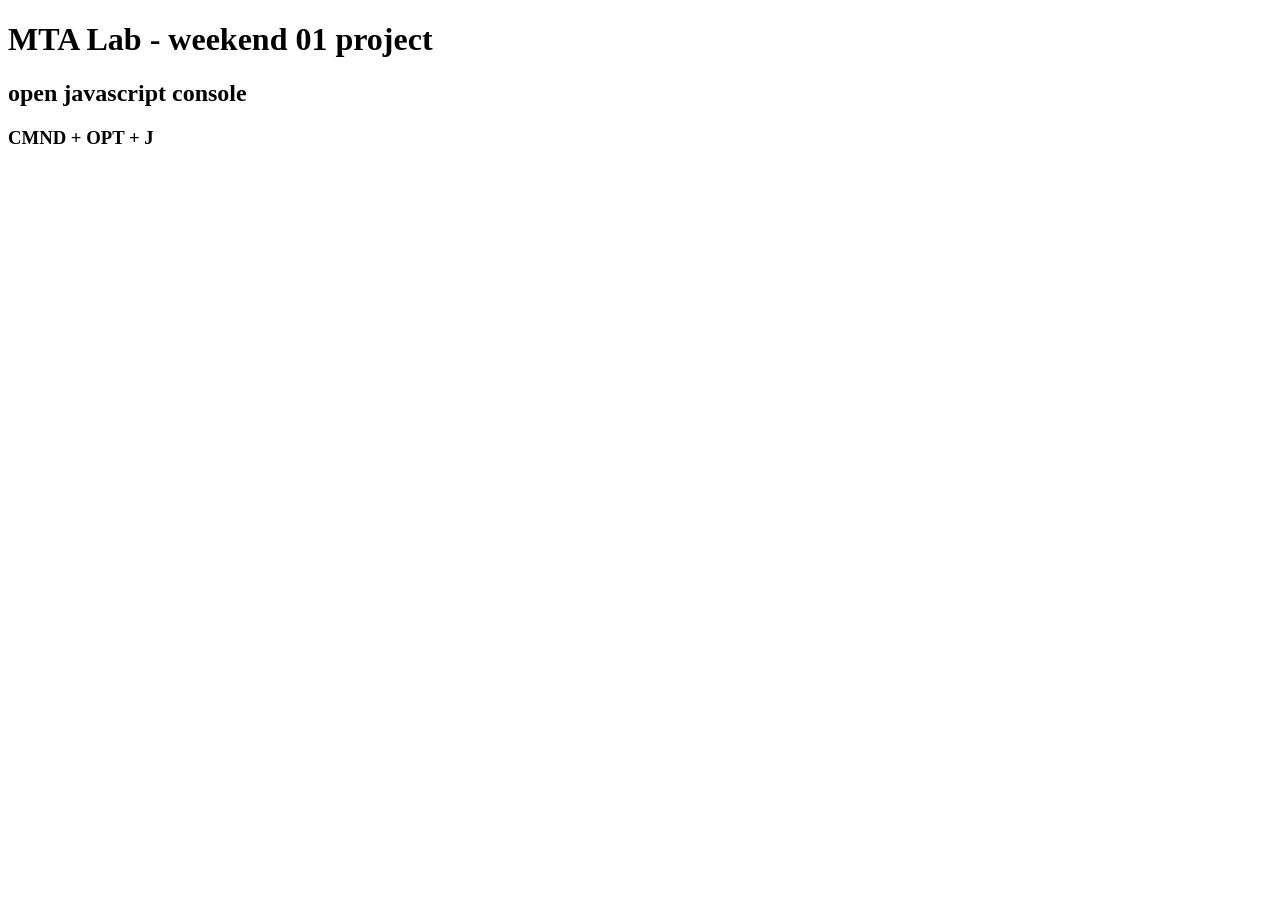
<file: ahi_shahar/week_01/MTA/index.html>
<!DOCTYPE html>
<html>
  <head>
    <meta charset="utf-8">
    <script src="main.js" type="text/javascript"></script>
    <title>MTA Lab - weekend 01 project</title>
  </head>
  <body>
    <h1> MTA Lab - weekend 01 project</h1>
    <h2> open javascript console</h2>
    <h3> CMND + OPT + J </h3>
  </body>
</html>
</file>
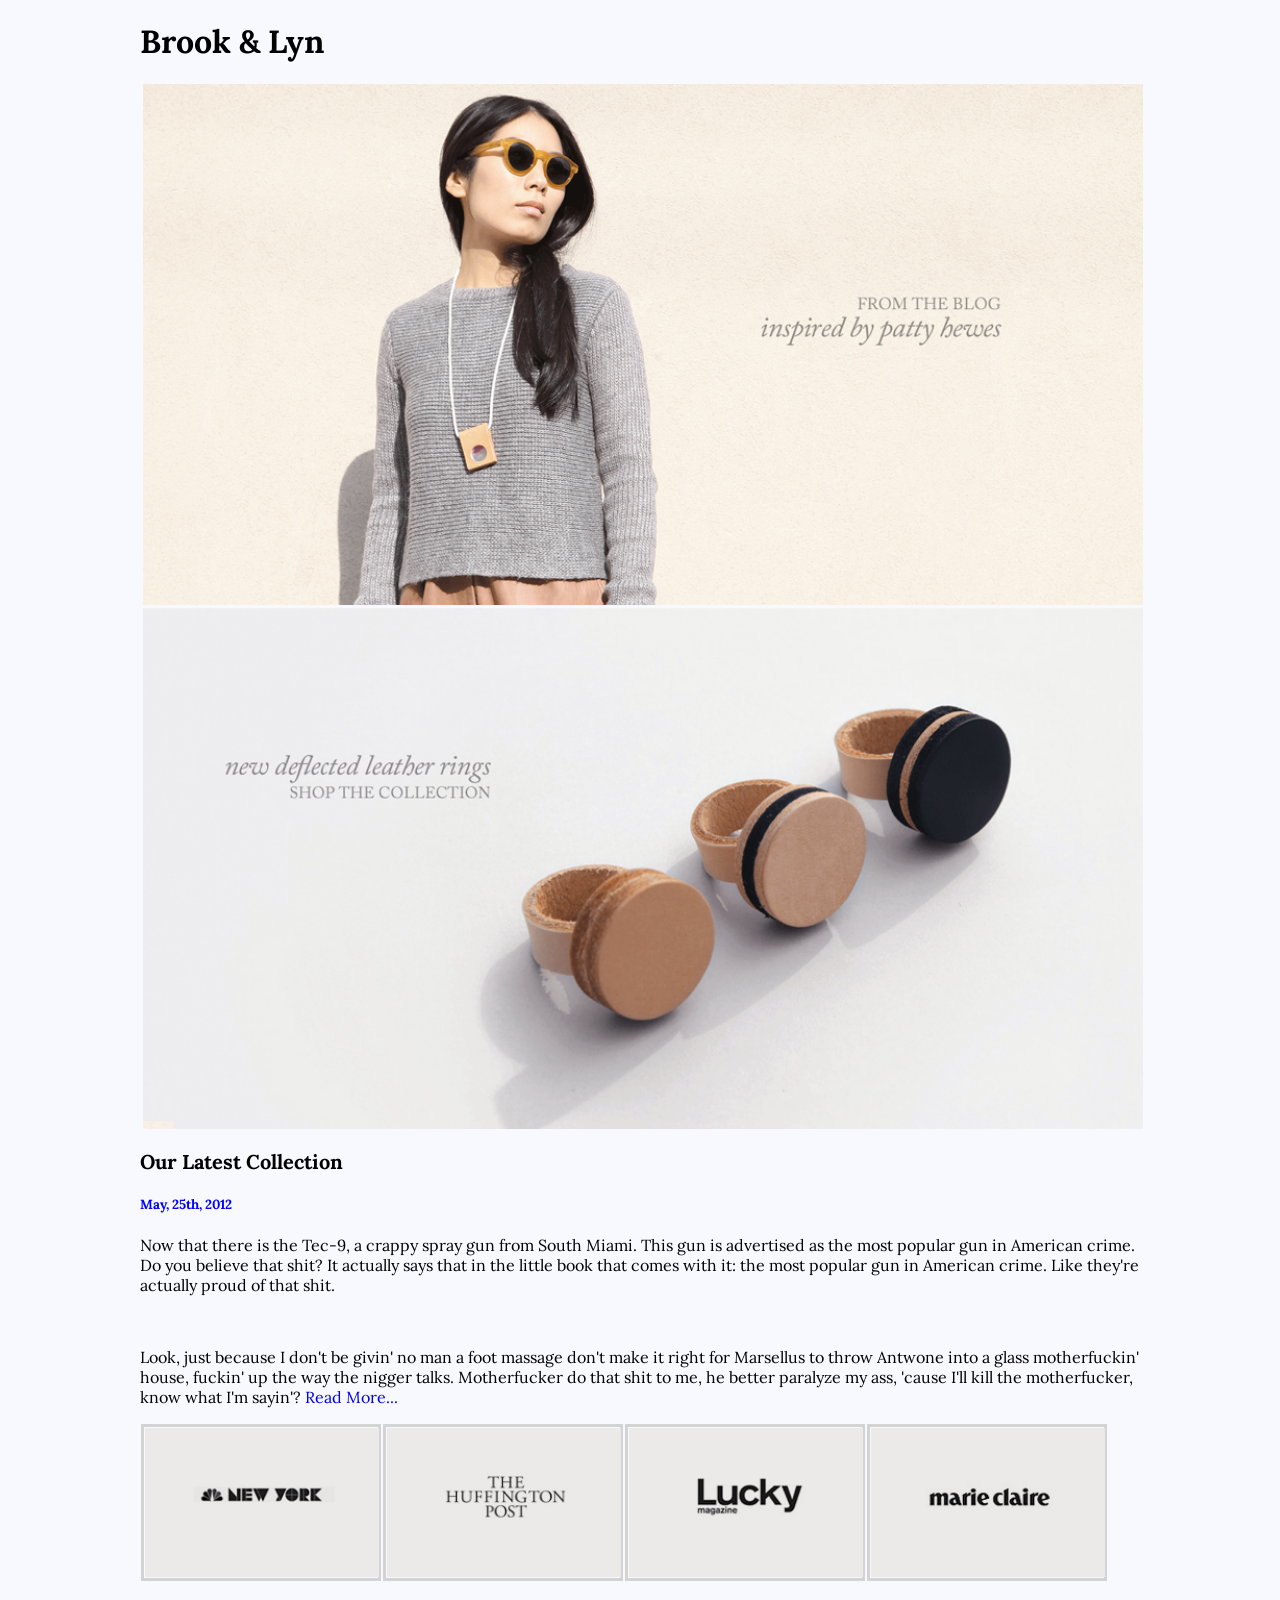
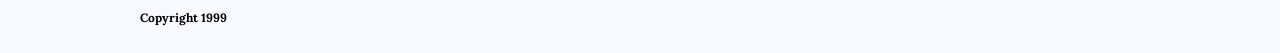
<file: ahi_shahar/week_02/brooklyn/index.html>
<!doctype html>
<html lang="en">
<head>
      <link href="https://fonts.googleapis.com/css?family=Lora" rel="stylesheet">
    	<meta charset="utf-8">
    	<meta name="description" content="">
    	<meta name="keywords" content="">

		<title>Brook &amp; Lyn</title>

		<!-- external CSS link -->
		<link rel="stylesheet" href="css/normalize.css">
		<link rel="stylesheet" href="css/style.css">
</head>

<body>
  <div class="container">
    <h1>Brook & Lyn</h1>
    <img src="images/home-bloghero.png" alt="main" />
    <img src="images/home-rings.png" alt="main" />
    <h3>Our Latest Collection</h3>
    <h5>May, 25th, 2012</h5>
    <p>
      Now that there is the Tec-9, a crappy spray gun from South Miami. This gun is advertised as the most popular gun in American crime. Do you believe that shit? It actually says that in the little book that comes with it: the most popular gun in American crime. Like they're actually proud of that shit.
    </p>
  </br>
  <p>
    Look, just because I don't be givin' no man a foot massage don't make it right for Marsellus to throw Antwone into a glass motherfuckin' house, fuckin' up the way the nigger talks. Motherfucker do that shit to me, he better paralyze my ass, 'cause I'll kill the motherfucker, know what I'm sayin'? <a href="#">Read More...</a>
  </p>
  <div class="sponsorBox">
    <div class="sponsor" ><img class="spon" src="images/press-nbcnewyork.gif" alt="new york" /></div>
    <div class="sponsor" ><img class="spon" src="images/press-huffpost.gif" alt="" /></div>
    <div class="sponsor" ><img class="spon" src="images/press-logo_lucky.gif" alt="" /></div>
    <div class="sponsor" ><img class="spon" src="images/press-marieclaire.gif" alt="" /></div>
  </div>

  <footer>
    <h6>Copyright 1999</h6>
  </footer>
  </div>

</body>
</html>
</file>
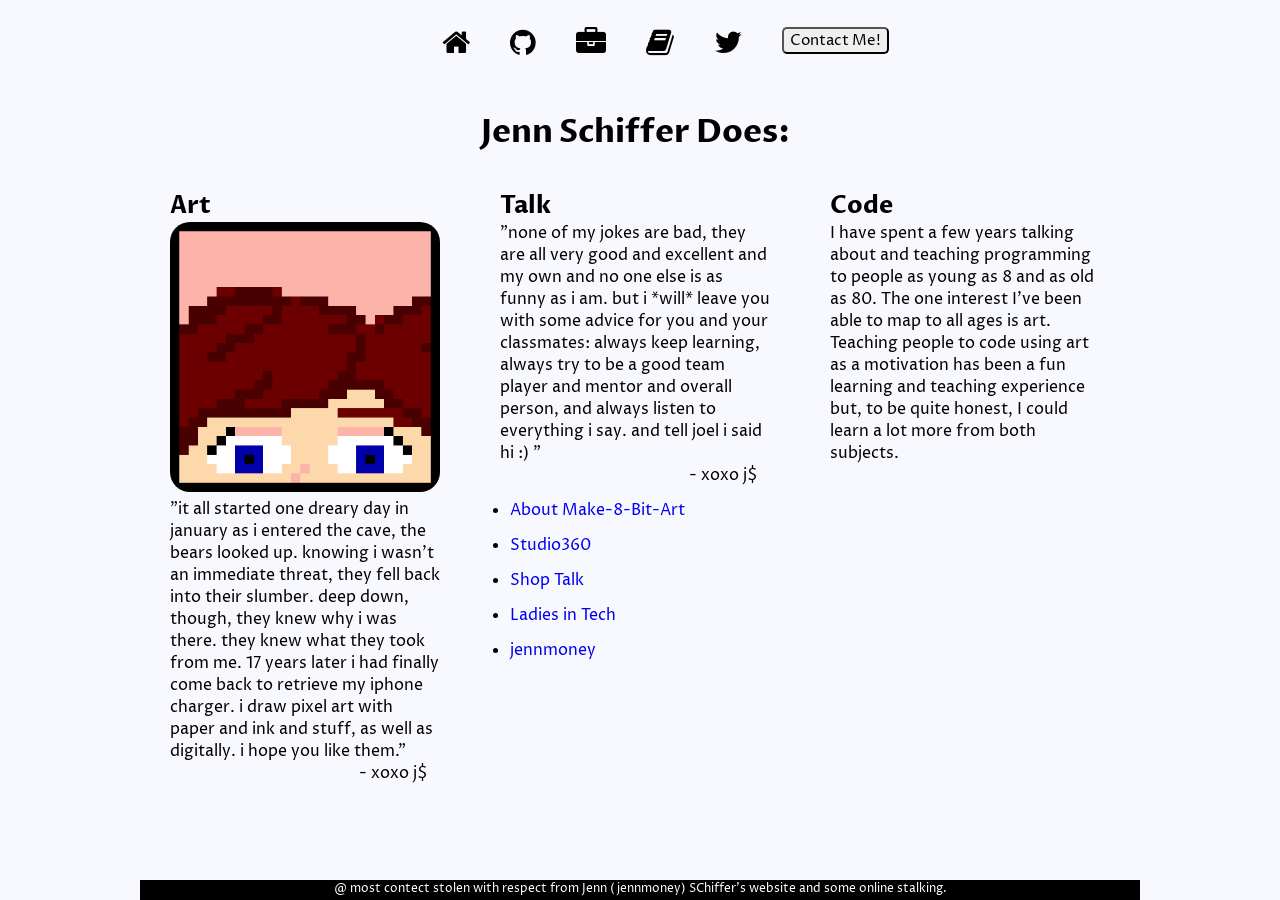
<file: ahi_shahar/week_02/JennSchiffer/index.html>
<!DOCTYPE html>
<html lang="en">
<head>
  <meta charset="UTF-8">
  <meta name="viewport" content="width=device-width, initial-scale=1.0">
  <meta http-equiv="X-UA-Compatible" content="ie=edge">
  <link href="https://fonts.googleapis.com/css?family=Proza+Libre:400,600" rel="stylesheet">
  <link rel="stylesheet" href="font-awesome-4.7.0/css/font-awesome.min.css">
  <link rel="stylesheet" href="css/style.css">
  <title>Jenn Schiffer</title>
</head>
<body>
  <nav>
    <a class="firstFour" href="index.html"><i class="fa fa-home" aria-hidden="true"></i></a>
    <a class="firstFour" href="https://github.com/jennschiffer"><i class="fa fa-github" aria-hidden="true"></i></a>
    <a class="firstFour" href="work.html"><i class="fa fa-briefcase" aria-hidden="true"></i></a>
    <a class="firstFour" href="bio.html"><i class="fa fa-book" aria-hidden="true"></i></a>
    <a class="firstFour" href="https://twitter.com/jennschiffer"><i class="fa fa-twitter" aria-hidden="true"></i></a>
    <a href=""><button type="button" name="contact us" href="mailto:jenn@dotbiz.info From your Sydney fans Wold & Badger">Contact Me!</button></a>
  </nav>
  <div class="columns">
    <div class="thingsSheDo"><h1>Jenn Schiffer Does:</h1></div>
    <div class="column">
      <article class="art"><h2>Art</h2>
        <img src="images/she-is-sad.gif" alt="pixel gif">
        <p>"it all started one dreary day in january as i entered the cave, the bears looked up. knowing i wasn't an immediate threat, they fell back into their slumber. deep down, though, they knew why i was there. they knew what they took from me. 17 years later i had finally come back to retrieve my iphone charger. i draw pixel art with paper and ink and stuff, as well as digitally. i hope you like them." <br> <span>- xoxo j$</span></p>
      </article>
    </div>
    <div class="column">
      <article class="talkShit"><h2>Talk</h2>
        <p>"none of my jokes are bad, they are all very good and excellent and my own and no one else is as funny as i am. but i *will* leave you with some advice for you and your classmates: always keep learning, always try to be a good team player and mentor and overall person, and always listen to everything i say. and tell joel i said hi :) "<br><span>- xoxo j$</span></p>
        <ul>
          <li><a href="https://devchat.tv/js-jabber/140-jsj-using-art-to-get-and-keep-people-interested-in-programming-with-jenn-schiffer">About Make-8-Bit-Art</a></li>
          <li><a href="http://www.wnyc.org/story/cassandra-wilson-redesigning-mondays-and-making-art-with-code/">Studio360</a></li>
          <li><a href="http://shoptalkshow.com/episodes/086-with-jenn-schiffer/">Shop Talk</a></li>
          <li><a href="http://ladiesintech.com/podcast-jenn-schiffer/">Ladies in Tech</a></li>
          <li><a href="http://jennmoney.biz/">jennmoney</a></li>
        </ul>
      </article>
    </div>
    <div class="column">
      <article class="code"><h2>Code</h2>
        <p>I have spent a few years talking about and teaching programming to people as young as 8 and as old as 80. The one interest I've been able to map to all ages is art. Teaching people to code using art as a motivation has been a fun learning and teaching experience but, to be quite honest, I could learn a lot more from both subjects.</p>
          <div class="videoWrapper">
            <!-- Copy & Pasted from YouTube -->
            <iframe width="520" height="293" src="https://www.youtube.com/embed/KAlBMuby2yM" frameborder="0" allowfullscreen></iframe>
          </div>
      </article>
    </div>
  </div>
  <footer>
    @ most contect stolen with respect from Jenn (jennmoney) SChiffer's website and some online stalking.
  </footer>
</body>
</html>
</file>
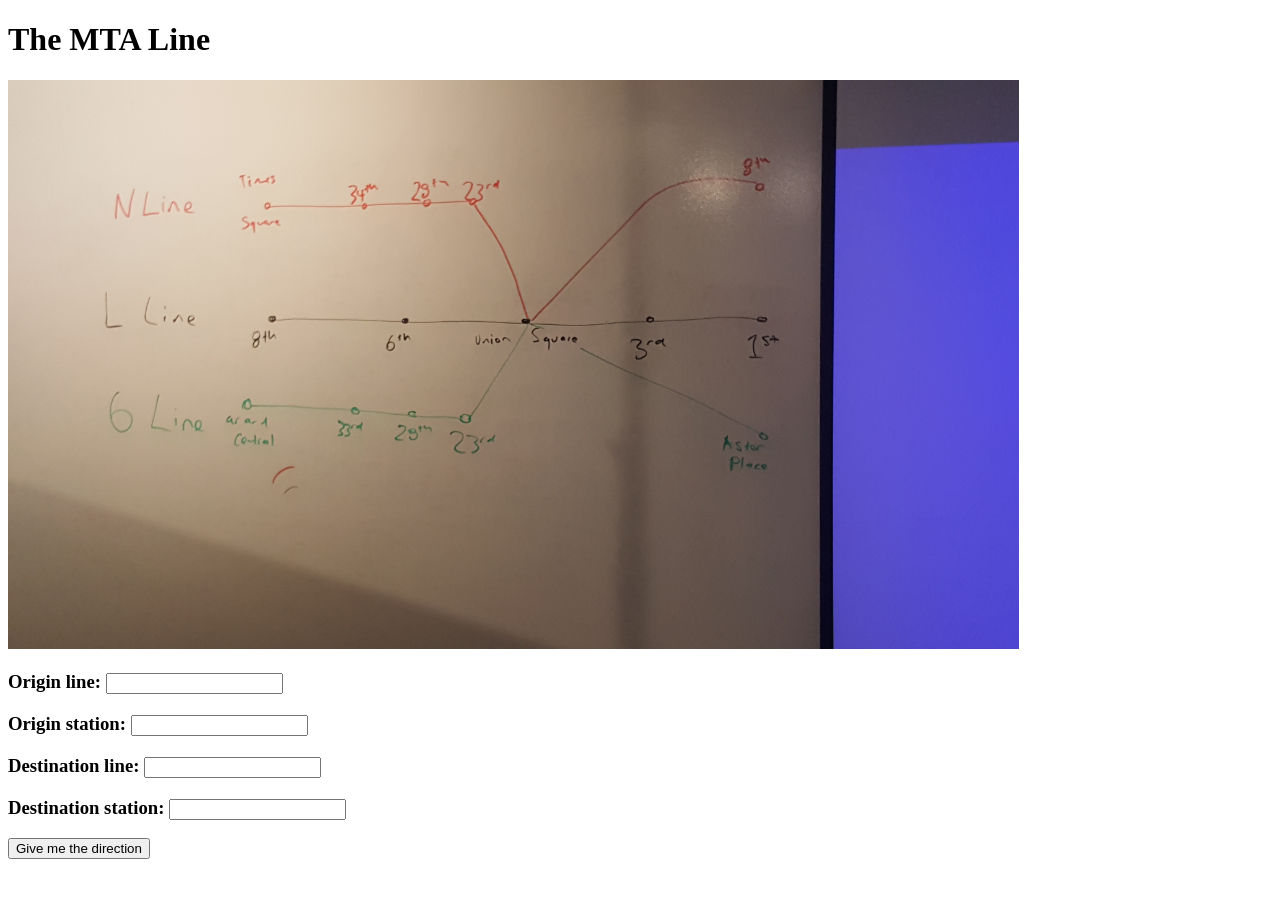
<file: emmanuel_fallancy/week_01/day_5/index.html>
<!DOCTYPE html>
<html lang="en">
<head>
  <meta charset="UTF-8">
  <meta name="viewport" content="width=device-width, initial-scale=1.0">
  <meta http-equiv="X-UA-Compatible" content="ie=edge">
  <title>MTA Lab</title>
  <script type="text/javascript" src="main.js"></script>
</head>
<body>
  <h1>The MTA Line</h1>
  <div>
    <img src="mta_stations_map.jpg" length="80%" width="80%">
  </div>
  <div>
    <h3>Origin line: <input type="text" id="origin-line"></h3>
    <h3>Origin station: <input type="text" id="origin-station"></h3>
    <h3>Destination line: <input type="text" id="destination-line"></h3>
    <h3>Destination station: <input type="text" id="destination-station"></h3>
  </div>
  <div id="showdirection"></div>
  <button type="button" onclick="getDirection()">Give me the direction</button>
</body>
</html>
</file>
<file: ahi_shahar/week_02/brooklyn/css/style.css>
/*

## Style Hints:

Body Font Size = 12px
	 Line Height = 17px
	 Font Family = "Times New Roman", serif
	 Font Color = #656565

Link Hover Color = #20222a

*/
* {
  box-sizing: border-box;
  font-family: Lora, serif;
}
body {
  background-color: ghostwhite;
}

.container {
  /*background-color: grey;*/
  width: 1000px;
  margin: auto;
}

img {
  width: 100%;
  display: block;
  margin: 3px;
}
h3 {
  font-size: 20px;
}

h5 {
  color: blue;
}

a {
  text-decoration: none;
}
.spon {
  width: 100%;
  margin: 1px;
}
.sponsor {
  width: 24%;
  float: left;
  border: 3px solid lightgrey;
  margin: 1px;
}
.sponsorBox {
  overflow:auto;
  width: 100%;
}
</file>
<file: ahi_shahar/week_02/JennSchiffer/css/style.css>
* {
  -webkit-box-sizing: border-box;
  box-sizing: border-box;
  margin: 0;
  font-family: "Proza Libre", "Helvetica", sans-serif;
  text-decoration: none;
}

body {
  margin: 0 auto;
  width: 1000px;
  background-color: ghostwhite;
  text-align: center;
}
nav {
  font-size: 20px;
  margin: 0 auto;
  overflow: auto;
  height: 85px;
  width: 100%;
  position: fixed;
  left: 33%;
  /*padding-left: 18%;*/
  background-color: ghostwhite;
  z-index: 1000;
}

nav a {
  float:left;
  text-align: center;
  color: black;
  height: 100%;
  font-size: 15px;
  padding: 20px;
  padding-top: 27px;
  text-decoration: none;
}
nav .fa {
  font-size: 30px;
}
nav a {
  cursor: default;
}

nav a.firstFour:hover {
  background-color: grey;
  background: radial-gradient(lightpink 45%, ghostwhite 55%); /* Standard syntax */
  cursor: pointer;
}

nav button {
  font-size: 15px;
  float: left;
  border-radius: 5px;
}

nav a button:hover {
  cursor: pointer;
}
.thingsSheDo {
  width: 100%;
  text-align: center;
  position: static;
}
.columns {
  position: relative;
  width: 100%;
  padding: 10px 10px 10px 0;
  overflow: auto;
  /*border: 5px solid grey;
  border-style: outset;*/
}

.column {
  width: calc(94%/3);
  /*border: 3px solid grey;
  border-style: inset;*/
  float: left;
  margin: 1%;
  padding: 10px 5px;
}
article {
  text-align: left;
  margin: 15px;
}
li {
  padding-top: 13px;
  margin-left: -30px;
}
article span {
  padding-left: 70%;
}
.art img {
  width: 100%;
  border-radius: 20px;
}
article a {
  text-decoration: none;
  white-space: normal;
  word-spacing: normal;
}

.videoWrapper {
	position: relative;
	padding-bottom: 56.25%; /* 16:9 */
	padding-top: 25px;
	height: 0;
}
.videoWrapper iframe {
	position: absolute;
	top: 0;
	left: 0;
	width: 100%;
	height: 100%;
}
iframe:hover{
  position: fixed;
  width: 500px;
  height: 400px;
  top: 30%;
  left: 40%;
}
footer {
  font-size: 12px;
  height: 20px;
  position: fixed;
  bottom: 0;
  width: 1000px;
  color: white;
  background-color: black;
}

body h1 {
  padding-top: 100px;
}

.absolute {
  color: white;
  border-radius: 50%;
  background-color: black;
  background: radial-gradient(black 45%, ghostwhite 55%);;
  width: 200px;
  height: 200px;
  overflow: hidden;
  z-index: 900;
  font-size: 0;
  transition: all 1s ease-in-out;
}
div.absolute.a1 {
  position: fixed;
  top: 20%;
  left: 25%;
}
div.absolute.a2 {
  position: fixed;
  top: 66%;
  left: 30%;
}
div.absolute.a3 {
  position: fixed;
  top: 44%;
  left: 56%;
}
div.absolute.a4 {
  position: fixed;
  top: 72%;
  left: 69%;
}
div.absolute.a5 {
  position: fixed;
  top: 14%;
  left: 77%;
}
div.absolute.a6 {
  position: fixed;
  top: 60%;
  left: 8%;
}
.nightmare {
  margin: 0 auto;
  margin-top: 300px;
  width: 45%;
  height: 45%;
}
#info:hover {
  position: absolute;
  background: radial-gradient(white 45%, black 55%, ghostwhite 15%);
  border-radius: 5%;
  top: 0;
  left: 0;
  width: 100%;
  height: 100%;
  z-index: 11111000;
  color: black;
  font-size: 20px;
}
#info1:hover {
  position: absolute;
  background: radial-gradient(white 45%, black 55%, ghostwhite 15%);
  border-radius: 5%;
  top: 0;
  left: 0;
  width: 100%;
  height: 100%;
  z-index: 11111000;
  color: black;
  font-size: 20px;
}

#info2:hover {
  position: absolute;
  background: radial-gradient(white 45%, black 55%, ghostwhite 15%);
  border-radius: 5%;
  top: 0;
  left: 0;
  width: 100%;
  height: 100%;
  z-index: 11111000;
  color: black;
  font-size: 20px;
}

#info3:hover {
  position: absolute;
  background: radial-gradient(white 45%, black 55%, ghostwhite 15%);
  border-radius: 5%;
  top: 0;
  left: 0;
  width: 100%;
  height: 100%;
  z-index: 11111000;
  color: black;
  font-size: 20px;
}
#info4:hover {
  position: absolute;
  background: radial-gradient(white 45%, black 55%, ghostwhite 15%);
  border-radius: 5%;
  top: 0;
  left: 0;
  width: 100%;
  height: 100%;
  z-index: 11111000;
  color: black;
  font-size: 20px;
}
#info5:hover {
  position: absolute;
  background: radial-gradient(white 45%, black 55%, ghostwhite 15%);
  border-radius: 5%;
  top: 0;
  left: 0;
  width: 100%;
  height: 100%;
  z-index: 11111000;
  color: black;
  font-size: 20px;
}
#info3 img {
  width: 250px;
  height: 250px;
  border-radius: 50px;
}
</file>
